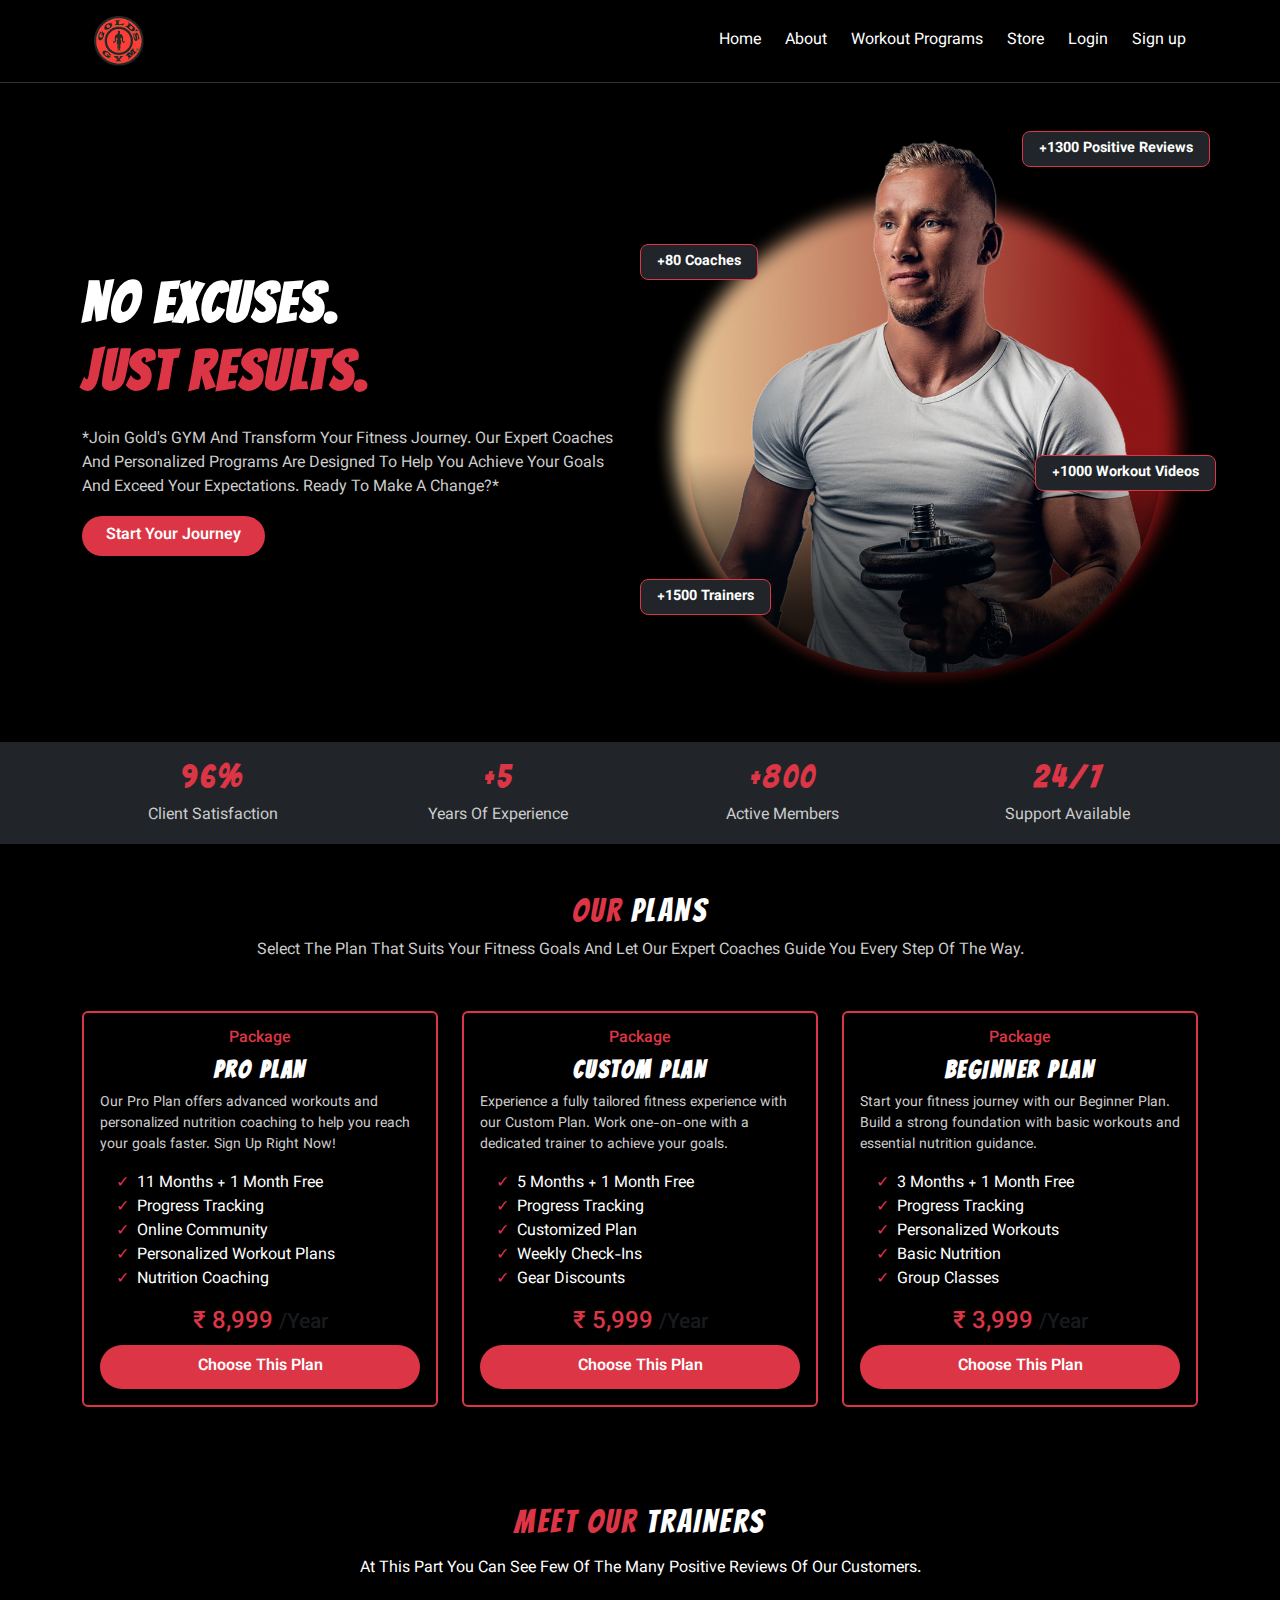
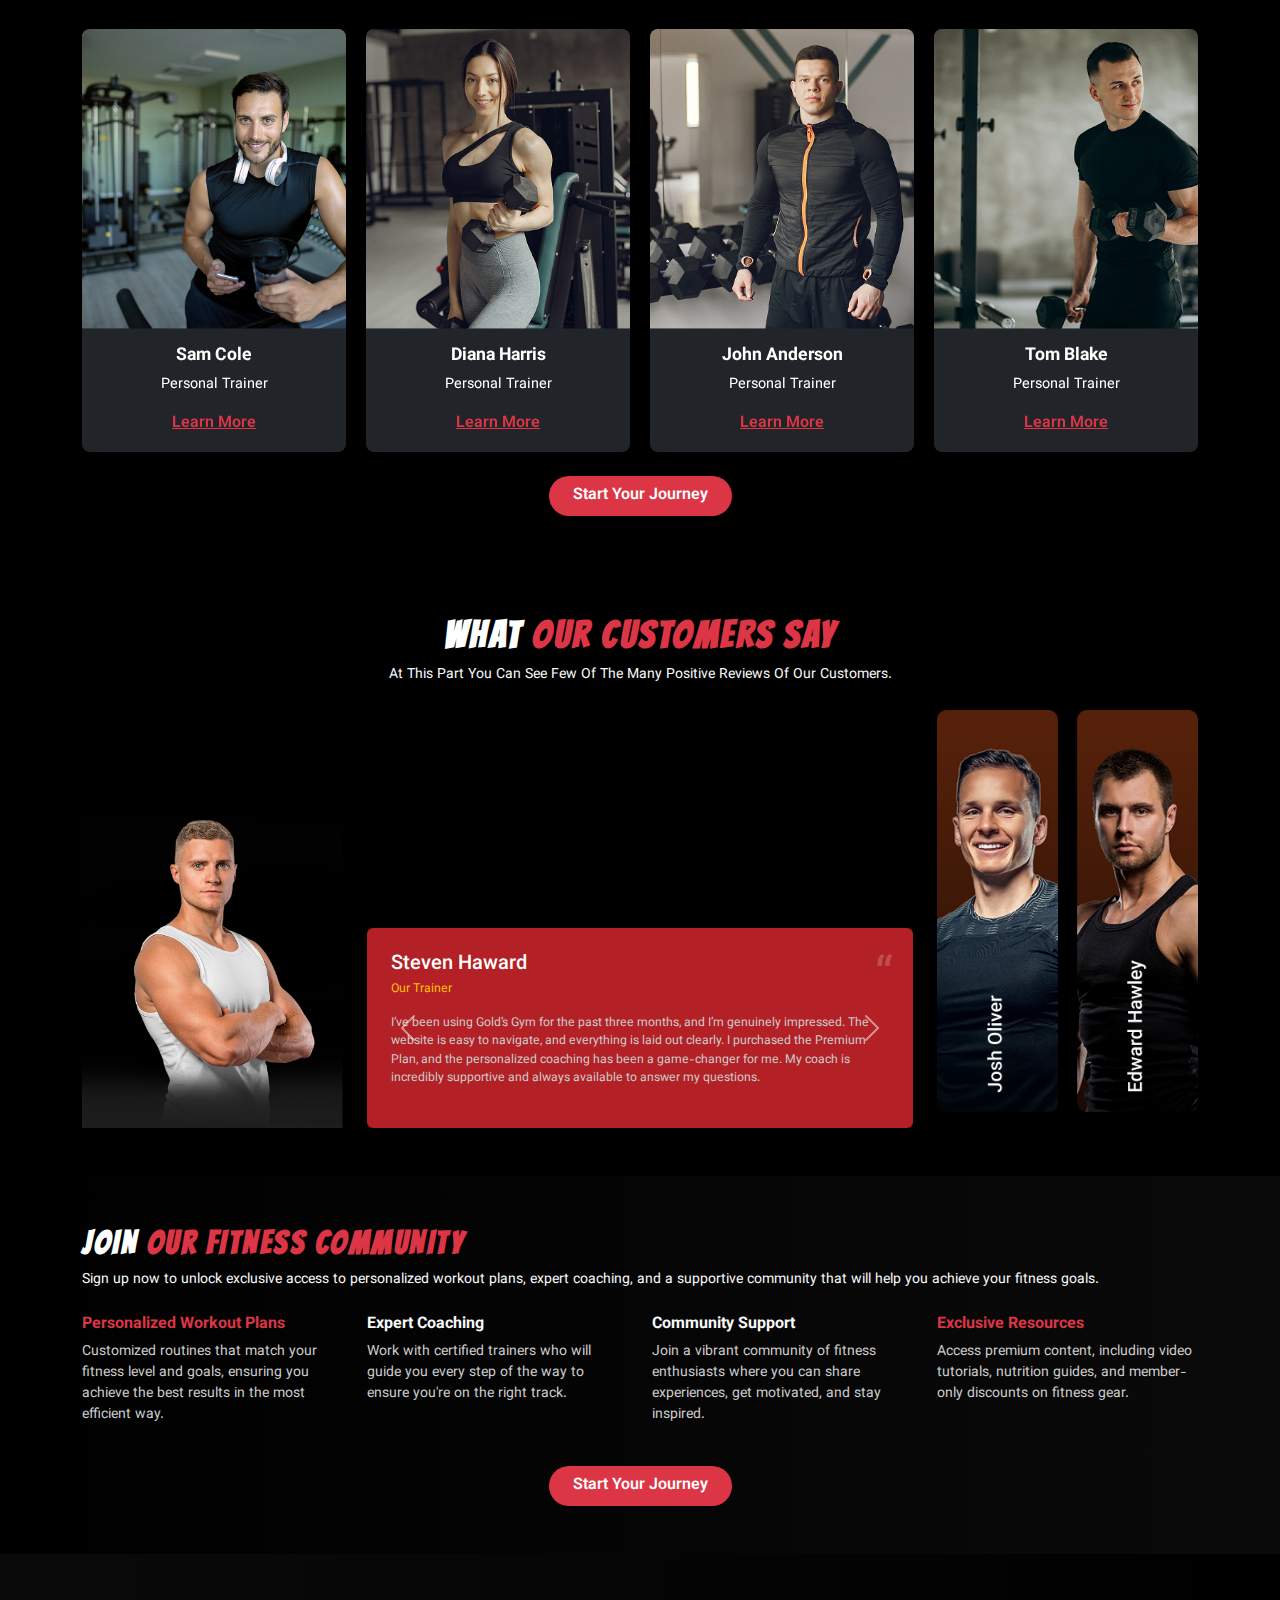
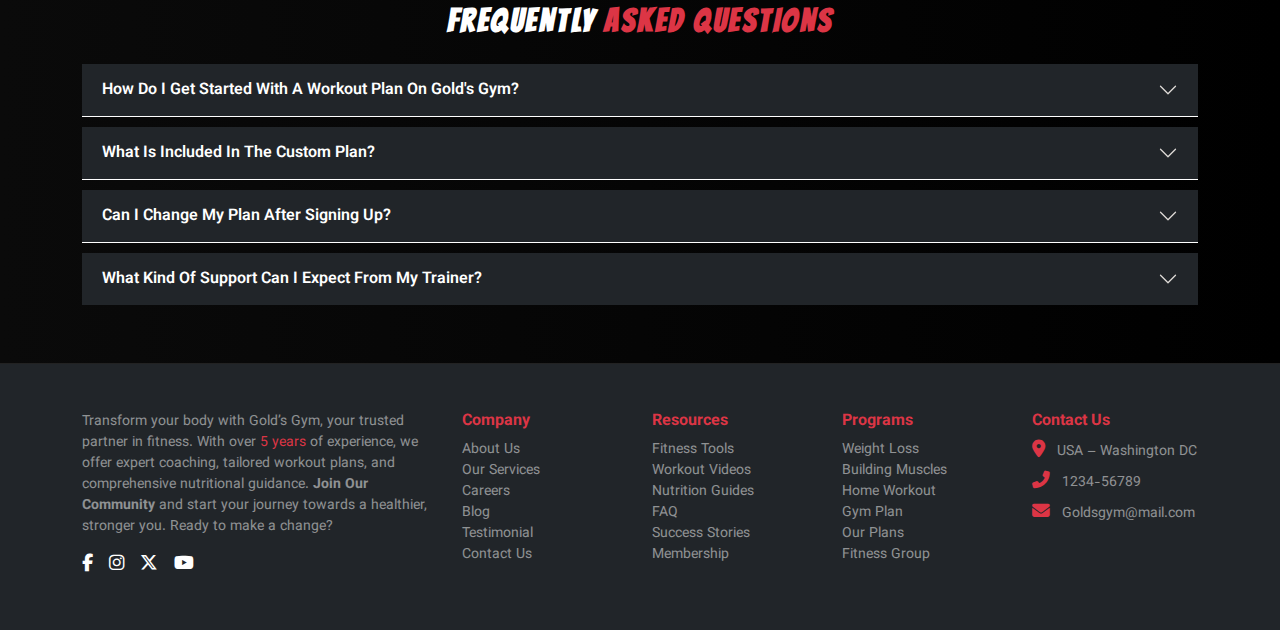
<file: index.html>
<!DOCTYPE html>
<html lang="en">

<head>
    <meta charset="UTF-8">
    <meta name="viewport" content="width=device-width, initial-scale=1.0">
    <title>Gold's Gym - Just Results</title>
    <link rel="shortcut icon" href="images/favicon.ico" type="image/x-icon">
    <link rel="preconnect" href="https://fonts.googleapis.com">
    <link rel="preconnect" href="https://fonts.gstatic.com" crossorigin>
    <link href="https://fonts.googleapis.com/css2?family=Bangers&family=Vazirmatn:wght@100..900&display=swap"
        rel="stylesheet">

    <link rel="stylesheet" href="https://cdnjs.cloudflare.com/ajax/libs/OwlCarousel2/2.3.4/assets/owl.carousel.min.css">
    <link rel="stylesheet"
        href="https://cdnjs.cloudflare.com/ajax/libs/OwlCarousel2/2.3.4/assets/owl.theme.default.min.css">
    <link href="https://cdn.jsdelivr.net/npm/bootstrap@5.3.3/dist/css/bootstrap.min.css" rel="stylesheet">

    <link rel="stylesheet" href="https://cdnjs.cloudflare.com/ajax/libs/font-awesome/6.5.0/css/all.min.css">

    <link rel="stylesheet" href="css/style.css">
    <link rel="stylesheet" href="css/media.css">

</head>

<body class="bg-black text-white ">
    <header class="main-header">
        <div class="container py-3 px-4 d-flex justify-content-between align-items-center">
            <a href="index.html">
                <img src="images/gym-logo.png" alt="Gold's Gym Logo" height="50">
            </a>

            <!-- Hamburger Icon -->
            <div class="hamburger d-lg-none" id="hamburger">
                <span></span>
                <span></span>
                <span></span>
            </div>

            <!-- Desktop Navigation -->
            <nav class="d-none d-lg-flex gap-4">
                <a href="javascript:void(0);" class="text-white text-decoration-none">Home</a>
                <a href="javascript:void(0);" class="text-white text-decoration-none">About</a>
                <a href="javascript:void(0);" class="text-white text-decoration-none">Workout Programs</a>
                <a href="javascript:void(0);" class="text-white text-decoration-none">Store</a>
                <a href="javascript:void(0);" class="text-white text-decoration-none">Login</a>
                <a href="javascript:void(0);" class="text-white text-decoration-none">Sign up</a>
            </nav>

            <!-- Mobile Fullscreen Menu -->
            <div class="mobile-menu" id="mobileMenu">
                <div class="close-btn" id="closeMenu">&times;</div>
                <div class="mobile-nav-links d-flex flex-column justify-content-center align-items-center h-100">
                    <a href="javascript:void(0);" class="nav-link">Home</a>
                    <a href="javascript:void(0);" class="nav-link">About</a>
                    <a href="javascript:void(0);" class="nav-link">Workout Programs</a>
                    <a href="javascript:void(0);" class="nav-link">Store</a>
                    <a href="javascript:void(0);" class="nav-link">Login</a>
                    <a href="javascript:void(0);" class="nav-link">Sign up</a>
                </div>
            </div>
        </div>
    </header>

    <section class="index-banner py-5">
        <div class="container">
            <div class="row align-items-center">
                <div class="col-lg-6">
                    <h1 class="display-5 fw-bold">NO EXCUSES. <br><span class="text-danger">JUST RESULTS.</span></h1>
                    <p class="mt-4">*Join Gold's GYM And Transform Your Fitness Journey. Our Expert Coaches And
                        Personalized
                        Programs Are Designed To Help You Achieve Your Goals And Exceed Your Expectations. Ready To Make
                        A
                        Change?*</p>
                    <a href="javascript:void(0);" class="btn btn-danger px-4 py-2 rounded-pill fw-semibold cta-btn">Start Your Journey</a>

                </div>
                <div class="col-lg-6 position-relative text-center">
                    <img src="images/banner-trainer.png" alt="Trainer Image" class="img-fluid rounded">
                    <div class="">
                        <div class="position-absolute badge1 badge bg-dark border border-danger text-white">+80 Coaches
                        </div>
                        <div class="position-absolute badge2 badge bg-dark border border-danger text-white">+1300
                            Positive Reviews</div>
                        <div class="position-absolute badge3 badge bg-dark border border-danger text-white">+1500
                            Trainers</div>
                        <div class="position-absolute badge4 badge bg-dark border border-danger text-white">+1000
                            Workout Videos</div>
                    </div>
                </div>
            </div>
        </div>
    </section>

    <section class="bg-dark py-3">
        <div class="container text-center">
            <div class="row g-4">
                <div class="col-md-3">
                    <h2 class="text-danger">96%</h2>
                    <p class="mb-0">Client Satisfaction</p>
                </div>
                <div class="col-md-3">
                    <h2 class="text-danger">+5</h2>
                    <p class="mb-0">Years Of Experience</p>
                </div>
                <div class="col-md-3">
                    <h2 class="text-danger">+800</h2>
                    <p class="mb-0">Active Members</p>
                </div>
                <div class="col-md-3">
                    <h2 class="text-danger">24/7</h2>
                    <p class="mb-0">Support Available</p>
                </div>
            </div>
        </div>
    </section>

    <section class="our-plans py-5">
        <div class="container">
            <div class="text-center mb-5">
                <h2><span class="text-danger">OUR</span> PLANS</h2>
                <p>Select The Plan That Suits Your Fitness Goals And Let Our Expert Coaches Guide You Every Step Of The
                    Way.
                </p>
            </div>
            <div class="row g-4">
                <div class="col-md-4">
                    <div class="card plan-card text-white border-danger h-100">
                        <div class="card-body">
                            <h6 class="text-danger text-center">Package</h6>
                            <h4 class="fw-bold text-center plan-head">PRO PLAN</h4>
                            <p class="text-sm plan-subhead">Our Pro Plan offers advanced workouts and personalized nutrition coaching to help you reach your goals faster. Sign Up Right Now!</p>
                            <ul>
                                <li>11 Months + 1 Month Free</li>
                                <li>Progress Tracking</li>
                                <li>Online Community</li>
                                <li>Personalized Workout Plans</li>
                                <li>Nutrition Coaching</li>
                            </ul>
                            <h4 class="text-danger text-center">₹ 8,999 <small class="text-muted">/Year</small></h4>
                            <button class="btn btn-danger choose-btn w-100">Choose This Plan</button>
                        </div>
                    </div>
                </div>
                <div class="col-md-4">
                    <div class="card plan-card text-white border-danger h-100">
                        <div class="card-body">
                            <h6 class="text-danger text-center">Package</h6>
                            <h4 class="fw-bold text-center plan-head">CUSTOM PLAN</h4>
                            <p class="text-sm plan-subhead">Experience a fully tailored fitness experience with our Custom Plan. Work one-on-one with a dedicated trainer to achieve your goals.</p>
                            <ul>
                                <li>5 Months + 1 Month Free</li>
                                <li>Progress Tracking</li>
                                <li>Customized Plan</li>
                                <li>Weekly Check-Ins</li>
                                <li>Gear Discounts</li>
                            </ul>
                            <h4 class="text-danger text-center">₹ 5,999 <small class="text-muted">/Year</small></h4>
                            <button class="btn btn-danger choose-btn w-100">Choose This Plan</button>
                        </div>
                    </div>
                </div>
                <div class="col-md-4">
                    <div class="card plan-card text-white border-danger h-100">
                        <div class="card-body">
                            <h6 class="text-danger text-center">Package</h6>
                            <h4 class="fw-bold text-center plan-head">BEGINNER PLAN</h4>
                            <p class="text-sm plan-subhead">Start your fitness journey with our Beginner Plan. Build a strong foundation with basic workouts and essential nutrition guidance.</p>
                            <ul>
                                <li>3 Months + 1 Month Free</li>
                                <li>Progress Tracking</li>
                                <li>Personalized Workouts</li>
                                <li>Basic Nutrition</li>
                                <li>Group Classes</li>
                            </ul>
                            <h4 class="text-danger text-center">₹ 3,999 <small class="text-muted">/Year</small></h4>
                            <button class="btn btn-danger choose-btn w-100">Choose This Plan</button>
                        </div>
                    </div>
                </div>
            </div>
        </div>

    </section>

    <section class="trainers py-5">
        <div class="container">
            <h2 class="text-center mb-3"><span class="text-danger">MEET OUR</span> TRAINERS</h2>
            <p class="text-center text-white mb-5">At This Part You Can See Few Of The Many Positive Reviews Of Our
                Customers.</p>
            <div class="owl-carousel trainers-carousel">
                <div class="card bg-dark text-white border-0 text-center">
                    <img src="images/trainer1.png" class="card-img-top" alt="Sam Cole">
                    <div class="card-body">
                        <h5>Sam Cole</h5>
                        <p class="text-white">Personal Trainer</p>
                        <a href="javascript:void(0);" class="text-danger">Learn More</a>
                    </div>
                </div>
                <div class="card bg-dark text-white border-0 text-center">
                    <img src="images/trainer2.png" class="card-img-top" alt="Diana Harris">
                    <div class="card-body">
                        <h5>Diana Harris</h5>
                        <p class="text-white">Personal Trainer</p>
                        <a href="javascript:void(0);" class="text-danger">Learn More</a>
                    </div>
                </div>
                <div class="card bg-dark text-white border-0 text-center">
                    <img src="images/trainer3.png" class="card-img-top" alt="John Anderson">
                    <div class="card-body">
                        <h5>John Anderson</h5>
                        <p class="text-white">Personal Trainer</p>
                        <a href="javascript:void(0);" class="text-danger">Learn More</a>
                    </div>
                </div>
                <div class="card bg-dark text-white border-0 text-center">
                    <img src="images/trainer4.png" class="card-img-top" alt="Tom Blake">
                    <div class="card-body">
                        <h5>Tom Blake</h5>
                        <p class="text-white">Personal Trainer</p>
                        <a href="javascript:void(0);" class="text-danger">Learn More</a>
                    </div>
                </div>
            </div>
            <div class="text-center mt-4">
                <a href="javascript:void(0);" class="btn btn-danger px-4 py-2 rounded-pill fw-semibold cta-btn">Start Your Journey</a>

            </div>
        </div>
    </section>
    <section class="testimonial-section py-5">
        <div class="container">
            <h2 class="text-center fw-bold mb-2">
                <span class="text-white">WHAT <span class="text-danger">OUR CUSTOMERS SAY</span></span>
            </h2>
            <p class="text-center text-light mb-4 small">
                At This Part You Can See Few Of The Many Positive Reviews Of Our Customers.
            </p>

            <div class="row align-items-end">
                <!-- Left Image -->
                <div class="col-md-3 text-center d-none d-md-block">
                    <img src="images/review-lft.png" alt="Steven Haward" class="img-fluid testimonial-trainer-img">
                </div>

                <!-- Testimonial Carousel -->
                <div class="col-md-6">
                    <div id="testimonialCarousel" class="carousel slide" data-bs-ride="carousel">
                        <div class="carousel-inner">

                            <!-- Item 1 -->
                            <div class="carousel-item active">
                                <div class="testimonial-box p-4 text-white rounded">
                                    <h5 class="mb-1">Steven Haward</h5>
                                    <p class="small text-warning">Our Trainer</p>
                                    <p class="testimonial-text small">
                                        I’ve been using Gold’s Gym for the past three months, and I’m genuinely
                                        impressed. The website is easy to navigate, and everything is laid out clearly.
                                        I purchased the Premium Plan, and the personalized coaching has been a
                                        game-changer for me. My coach is incredibly supportive and always available to
                                        answer my questions.
                                    </p>

                                </div>
                            </div>

                            <!-- Item 2 (duplicate example) -->
                            <div class="carousel-item">
                                <div class="testimonial-box p-4 text-white rounded">
                                    <h5 class="mb-1">Josh Oliver</h5>
                                    <p class="small text-warning">Fitness Member</p>
                                    <p class="testimonial-text small">
                                        The beginner plan really helped me build a strong foundation. The coaches are
                                        approachable and really pay attention to form and routine.
                                    </p>
                                </div>
                            </div>
                            <!-- Item 3 (duplicate example) -->
                            <div class="carousel-item">
                                <div class="testimonial-box p-4 text-white rounded">
                                    <h5 class="mb-1">Edward Halfway</h5>
                                    <p class="small text-warning">Fitness Member</p>
                                    <p class="testimonial-text small mb-0">
                                        The weekly video sessions keep me motivated, and the custom meal plans have
                                        helped me stay on track with my goals. Highly recommended for anyone serious
                                        about their fitness journey!
                                    </p>
                                </div>
                            </div>

                        </div>

                        <!-- Carousel controls -->
                        <button class="carousel-control-prev custom-carousel-btn" type="button"
                            data-bs-target="#testimonialCarousel" data-bs-slide="prev">
                            <span class="carousel-control-prev-icon" aria-hidden="true"></span>
                        </button>
                        <button class="carousel-control-next custom-carousel-btn" type="button"
                            data-bs-target="#testimonialCarousel" data-bs-slide="next">
                            <span class="carousel-control-next-icon" aria-hidden="true"></span>
                        </button>
                    </div>
                </div>

                <!-- Right Thumbnails -->
                <div class="col-md-3 d-none d-md-flex flex-column align-items-center">
                    <div class="testimonial-thumb mb-3 text-center">
                        <img src="images/review-rgt.png" class="img-fluid rounded" alt="Josh Oliver">
                        <!-- <p class="text-white small mb-0 mt-1">Josh Oliver</p> -->
                    </div>
                    <!-- <div class="testimonial-thumb text-center">
                        <img src="trainer3.png" class="img-fluid rounded" alt="Edward Halfway">
                        <p class="text-white small mb-0 mt-1">Edward Halfway</p>
                    </div> -->
                </div>
            </div>
        </div>
    </section>

    <section class="join-fitness-section py-5">
        <div class="container">
            <h2 class="text-white text-uppercase fw-bold mb-2">
                Join <span class="text-danger">Our Fitness Community</span>
            </h2>
            <p class="text-light mb-4 small">
                Sign up now to unlock exclusive access to personalized workout plans, expert coaching, and a supportive
                community that will help you achieve your fitness goals.
            </p>

            <div class="row text-light mb-4 gy-4">
                <div class="col-md-3">
                    <h6 class="text-danger fw-bold">Personalized Workout Plans</h6>
                    <p class="small">Customized routines that match your fitness level and goals, ensuring you achieve
                        the best results in the most efficient way.</p>
                </div>
                <div class="col-md-3">
                    <h6 class="text-light fw-bold">Expert Coaching</h6>
                    <p class="small">Work with certified trainers who will guide you every step of the way to ensure
                        you're on the right track.</p>
                </div>
                <div class="col-md-3">
                    <h6 class="text-light fw-bold">Community Support</h6>
                    <p class="small">Join a vibrant community of fitness enthusiasts where you can share experiences,
                        get motivated, and stay inspired.</p>
                </div>
                <div class="col-md-3">
                    <h6 class="text-danger fw-bold">Exclusive Resources</h6>
                    <p class="small">Access premium content, including video tutorials, nutrition guides, and
                        member-only discounts on fitness gear.</p>
                </div>
            </div>

            <div class="text-center">
                <a href="javascript:void(0);" class="btn btn-danger px-4 py-2 rounded-pill fw-semibold cta-btn">Start Your Journey</a>
            </div>
        </div>
    </section>

    <section class="faq-section py-5">
        <div class="container">
            <h2 class="text-white text-uppercase fw-bold text-center mb-4">
                Frequently <span class="text-danger">Asked Questions</span>
            </h2>

            <div class="accordion accordion-flush" id="faqAccordion">

                <!-- FAQ Item 1 -->
                <div class="accordion-item bg-dark text-white border-white">
                    <h2 class="accordion-header">
                        <button class="accordion-button collapsed bg-dark text-white fw-semibold" type="button"
                            data-bs-toggle="collapse" data-bs-target="#faq1">
                            How Do I Get Started With A Workout Plan On Gold's Gym?
                        </button>
                    </h2>
                    <div id="faq1" class="accordion-collapse collapse" data-bs-parent="#faqAccordion">
                        <div class="accordion-body text-secondary small">
                            Gold’s Gym is a fitness platform that offers personalized workout plans, expert coaching,
                            and comprehensive nutritional guidance. Whether you’re looking to lose weight, build muscle,
                            or simply stay fit, our tailored programs and community support will help you achieve your
                            fitness goals.
                        </div>
                    </div>
                </div>

                <!-- FAQ Item 2 -->
                <div class="accordion-item bg-dark text-white border-white">
                    <h2 class="accordion-header">
                        <button class="accordion-button collapsed bg-dark text-white fw-semibold" type="button"
                            data-bs-toggle="collapse" data-bs-target="#faq2">
                            What Is Included In The Custom Plan?
                        </button>
                    </h2>
                    <div id="faq2" class="accordion-collapse collapse" data-bs-parent="#faqAccordion">
                        <div class="accordion-body text-secondary small">
                            The custom plan includes tailored workouts, nutrition guidelines, video tutorials, and
                            direct support from certified trainers.
                        </div>
                    </div>
                </div>

                <!-- FAQ Item 3 -->
                <div class="accordion-item bg-dark text-white border-white">
                    <h2 class="accordion-header">
                        <button class="accordion-button collapsed bg-dark text-white fw-semibold" type="button"
                            data-bs-toggle="collapse" data-bs-target="#faq3">
                            Can I Change My Plan After Signing Up?
                        </button>
                    </h2>
                    <div id="faq3" class="accordion-collapse collapse" data-bs-parent="#faqAccordion">
                        <div class="accordion-body text-secondary small">
                            Yes, you can modify your plan anytime by contacting our support team or adjusting your
                            preferences in the dashboard.
                        </div>
                    </div>
                </div>

                <!-- FAQ Item 4 -->
                <div class="accordion-item bg-dark text-white border-white">
                    <h2 class="accordion-header">
                        <button class="accordion-button collapsed bg-dark text-white fw-semibold" type="button"
                            data-bs-toggle="collapse" data-bs-target="#faq4">
                            What Kind Of Support Can I Expect From My Trainer?
                        </button>
                    </h2>
                    <div id="faq4" class="accordion-collapse collapse" data-bs-parent="#faqAccordion">
                        <div class="accordion-body text-secondary small">
                            Trainers provide weekly check-ins, personalized advice, form correction, and motivational
                            support through messaging or video calls.
                        </div>
                    </div>
                </div>

            </div>
        </div>
    </section>

    <footer class="footer-section bg-dark py-5 text-white">
        <div class="container">
            <div class="row gy-4">

                <!-- Logo + Description + Social -->
                <div class="col-lg-4 col-md-12">
                    <!-- <div class="mb-3">
                        <img src="images/gym-logo.png" alt="Gold's Gym Logo" width="80">
                    </div> -->
                    <p class="small text-white-50">
                        Transform your body with Gold’s Gym, your trusted partner in fitness. With over <span
                            class="text-danger">5 years</span> of experience, we offer expert coaching, tailored workout
                        plans, and comprehensive nutritional guidance. <strong>Join Our Community</strong> and start
                        your journey towards a healthier, stronger you. Ready to make a change?
                    </p>
                    <div class="d-flex gap-3 mt-3">
                        <a href="javascript:void(0);" class="text-white"><i class="fab fa-facebook-f"></i></a>
                        <a href="javascript:void(0);" class="text-white"><i class="fab fa-instagram"></i></a>
                        <a href="javascript:void(0);" class="text-white"><i class="fab fa-x-twitter"></i></a>
                        <a href="javascript:void(0);" class="text-white"><i class="fab fa-youtube"></i></a>
                    </div>
                </div>

                <!-- Company -->
                <div class="col-lg-2 col-md-4 col-sm-6">
                    <h6 class="text-danger fw-bold">Company</h6>
                    <ul class="list-unstyled small">
                        <li><a href="javascript:void(0);" class="text-white-50 text-decoration-none">About Us</a></li>
                        <li><a href="javascript:void(0);" class="text-white-50 text-decoration-none">Our Services</a></li>
                        <li><a href="javascript:void(0);" class="text-white-50 text-decoration-none">Careers</a></li>
                        <li><a href="javascript:void(0);" class="text-white-50 text-decoration-none">Blog</a></li>
                        <li><a href="javascript:void(0);" class="text-white-50 text-decoration-none">Testimonial</a></li>
                        <li><a href="javascript:void(0);" class="text-white-50 text-decoration-none">Contact Us</a></li>
                    </ul>
                </div>

                <!-- Resources -->
                <div class="col-lg-2 col-md-4 col-sm-6">
                    <h6 class="text-danger fw-bold">Resources</h6>
                    <ul class="list-unstyled small">
                        <li><a href="javascript:void(0);" class="text-white-50 text-decoration-none">Fitness Tools</a></li>
                        <li><a href="javascript:void(0);" class="text-white-50 text-decoration-none">Workout Videos</a></li>
                        <li><a href="javascript:void(0);" class="text-white-50 text-decoration-none">Nutrition Guides</a></li>
                        <li><a href="javascript:void(0);" class="text-white-50 text-decoration-none">FAQ</a></li>
                        <li><a href="javascript:void(0);" class="text-white-50 text-decoration-none">Success Stories</a></li>
                        <li><a href="javascript:void(0);" class="text-white-50 text-decoration-none">Membership</a></li>
                    </ul>
                </div>

                <!-- Programs -->
                <div class="col-lg-2 col-md-4 col-sm-6">
                    <h6 class="text-danger fw-bold">Programs</h6>
                    <ul class="list-unstyled small">
                        <li><a href="javascript:void(0);" class="text-white-50 text-decoration-none">Weight Loss</a></li>
                        <li><a href="javascript:void(0);" class="text-white-50 text-decoration-none">Building Muscles</a></li>
                        <li><a href="javascript:void(0);" class="text-white-50 text-decoration-none">Home Workout</a></li>
                        <li><a href="javascript:void(0);" class="text-white-50 text-decoration-none">Gym Plan</a></li>
                        <li><a href="javascript:void(0);" class="text-white-50 text-decoration-none">Our Plans</a></li>
                        <li><a href="javascript:void(0);" class="text-white-50 text-decoration-none">Fitness Group</a></li>
                    </ul>
                </div>

                <!-- Contact -->
                <div class="col-lg-2 col-md-12">
                    <h6 class="text-danger fw-bold">Contact Us</h6>
                    <ul class="list-unstyled small text-white-50">
                        <li class="mb-2"><i class="fas fa-map-marker-alt me-2 text-danger"></i> USA – Washington DC</li>
                        <li class="mb-2"><i class="fas fa-phone-alt me-2 text-danger"></i> 1234-56789</li>
                        <li><i class="fas fa-envelope me-2 text-danger"></i> Goldsgym@mail.com</li>
                    </ul>
                </div>

            </div>
        </div>
    </footer>




    <script src="https://code.jquery.com/jquery-3.7.1.min.js"></script>

    <script src="https://cdn.jsdelivr.net/npm/bootstrap@5.3.3/dist/js/bootstrap.bundle.min.js"></script>
    <script src="https://cdnjs.cloudflare.com/ajax/libs/OwlCarousel2/2.3.4/owl.carousel.min.js"></script>
    <script>
        $(document).ready(function () {
            // Scroll to the .our-plans section
            $('.cta-btn').on('click', function (e) {
                e.preventDefault();                
                $('html, body').animate({
                    scrollTop: $('.our-plans').offset().top
                }, 800); // 800ms is scroll duration
            });

            $('#hamburger').click(function () {
                $('#mobileMenu').fadeIn(300);
            });

            $('#closeMenu').click(function () {
                $('#mobileMenu').fadeOut(300);
            });

            $('.choose-btn').on('click', function () {
                alert('Plan Selected!');
            });

            $('.trainers-carousel').owlCarousel({
                loop: true,
                margin: 20,
                nav: true,
                dots: true,
                responsive: {
                    0: { items: 1 },
                    600: { items: 2 },
                    1000: { items: 4 }
                }
            });
        });
    </script>

    <script>
        document.querySelectorAll('.choose-btn').forEach(button => {
            button.addEventListener('click', function () {
                const card = this.closest('.card');
                const planName = card.querySelector('h5').innerText;
                const priceText = card.querySelector('h4').innerText;
                const price = parseInt(priceText.replace(/[^\d]/g, ''));

                localStorage.setItem('selectedPlan', JSON.stringify({
                    name: planName,
                    price: price
                }));

                window.location.href = 'checkout.html';
            });
        });
    </script>

</body>

</html>
</file>
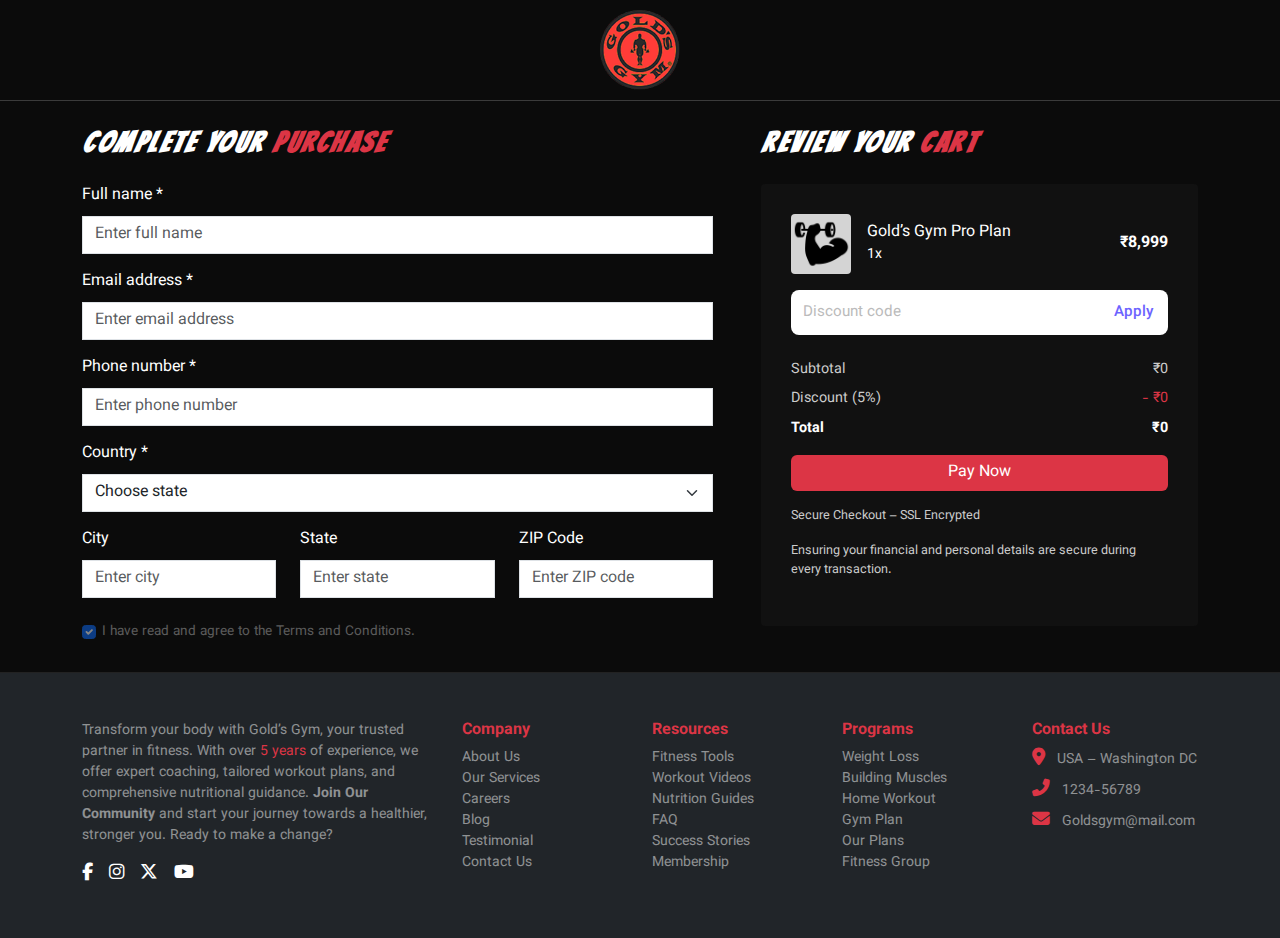
<file: checkout.html>
<!DOCTYPE html>
<html lang="en">

<head>
    <meta charset="UTF-8">
    <meta name="viewport" content="width=device-width, initial-scale=1">
    <title>Gold’s Gym – Checkout</title>
    <link rel="shortcut icon" href="images/favicon.ico" type="image/x-icon">
    <link rel="preconnect" href="https://fonts.googleapis.com">
    <link rel="preconnect" href="https://fonts.gstatic.com" crossorigin>
    <link href="https://fonts.googleapis.com/css2?family=Bangers&family=Vazirmatn:wght@100..900&display=swap"
        rel="stylesheet">

    <link href="https://cdn.jsdelivr.net/npm/bootstrap@5.3.3/dist/css/bootstrap.min.css" rel="stylesheet">
    <link href="https://cdnjs.cloudflare.com/ajax/libs/font-awesome/6.5.0/css/all.min.css" rel="stylesheet">
    <link rel="stylesheet" href="css/style.css">
    <link rel="stylesheet" href="css/checkout.css">
    <link rel="stylesheet" href="css/media.css">

</head>

<body>
    <!-- Logo -->
    <div class="checkout-header">
        <div class="container">
            <a href="index.html">
                <img src="images/gym-logo.png" alt="Gold's Gym Logo" width="80">
            </a>
        </div>
    </div>

    <section class="checkout-form">
        <div class="container py-4">

            <div class="row g-5">
                <!-- Form Section -->
                <div class="col-md-7">
                    <h3 class="checkout-title">COMPLETE YOUR <span class="highlight">PURCHASE</span></h3>
                    <form id="checkout-form" class="mt-4">
                        <div class="mb-3">
                            <label class="form-label">Full name *</label>
                            <input type="text" class="form-control" id="name" placeholder="Enter full name" required>
                        </div>

                        <div class="mb-3">
                            <label class="form-label">Email address *</label>
                            <input type="email" class="form-control" id="email" placeholder="Enter email address"
                                required>
                        </div>

                        <div class="mb-3">
                            <label class="form-label">Phone number *</label>
                            <input type="tel" class="form-control" id="phone" placeholder="Enter phone number" required>
                        </div>

                        <div class="mb-3">
                            <label class="form-label">Country *</label>
                            <select class="form-select">
                                <option selected disabled>Choose state</option>
                                <option>USA</option>
                                <option>India</option>
                                <option>UK</option>
                            </select>
                        </div>

                        <div class="row">
                            <div class="col-md-4 mb-3">
                                <label class="form-label">City</label>
                                <input type="text" class="form-control" placeholder="Enter city">
                            </div>
                            <div class="col-md-4 mb-3">
                                <label class="form-label">State</label>
                                <input type="text" class="form-control" placeholder="Enter state">
                            </div>
                            <div class="col-md-4 mb-3">
                                <label class="form-label">ZIP Code</label>
                                <input type="text" class="form-control" placeholder="Enter ZIP code">
                            </div>
                        </div>

                        <div class="form-check mt-2">
                            <input class="form-check-input" type="checkbox" checked disabled>
                            <label class="form-check-label">
                                I have read and agree to the Terms and Conditions.
                            </label>
                        </div>
                    </form>
                </div>

                <!-- Order Summary -->
                <div class="col-md-5">
                    <h3 class="checkout-title">REVIEW YOUR <span class="highlight">CART</span></h3>
                    <div class="order-summary mt-4">
                        <div class="d-flex align-items-center mb-3">
                            <img src="images/gym.png" class="product-thumb me-3" alt="">
                            <div>
                                <div id="plan-name">Gold’s Gym Pro Plan</div>
                                <div class="small">1x</div>
                            </div>
                            <div class="ms-auto fw-bold">₹<span id="plan-price">8,999</span></div>
                        </div>

                        <div class="discount-wrapper mb-4">
                            <div class="discount-input">
                                <input type="text" class="form-control" placeholder="Discount code">
                                <button type="button" class="apply-btn">Apply</button>
                            </div>
                        </div>

                        <div class="summary-details mt-4">
                            <div class="d-flex justify-content-between mb-2">
                                <span>Subtotal</span>
                                <span>₹<span id="subtotal">0</span></span>
                            </div>
                            <div class="d-flex justify-content-between mb-2">
                                <span>Discount (5%)</span>
                                <span class="text-danger">- ₹<span id="discount">0</span></span>
                            </div>
                            <div class="d-flex justify-content-between total mb-3">
                                <span>Total</span>
                                <span>₹<span id="total">0</span></span>
                            </div>
                            <button class="btn btn-danger pay-btn" id="pay-btn">Pay Now</button>
                            <p class="mt-3 small">Secure Checkout – SSL Encrypted</p>
                            <p class="small">Ensuring your financial and personal details are secure during every
                                transaction.</p>
                        </div>
                    </div>
                </div>
            </div>
        </div>
    </section>


    <footer class="footer-section bg-dark py-5 text-white">
        <div class="container">
            <div class="row gy-4">

                <!-- Logo + Description + Social -->
                <div class="col-lg-4 col-md-12">
                    <!-- <div class="mb-3">
                        <img src="images/gym-logo.png" alt="Gold's Gym Logo" width="80">
                    </div> -->
                    <p class="small text-white-50">
                        Transform your body with Gold’s Gym, your trusted partner in fitness. With over <span
                            class="text-danger">5 years</span> of experience, we offer expert coaching, tailored workout
                        plans, and comprehensive nutritional guidance. <strong>Join Our Community</strong> and start
                        your journey towards a healthier, stronger you. Ready to make a change?
                    </p>
                    <div class="d-flex gap-3 mt-3">
                        <a href="javascript:void(0);" class="text-white"><i class="fab fa-facebook-f"></i></a>
                        <a href="javascript:void(0);" class="text-white"><i class="fab fa-instagram"></i></a>
                        <a href="javascript:void(0);" class="text-white"><i class="fab fa-x-twitter"></i></a>
                        <a href="javascript:void(0);" class="text-white"><i class="fab fa-youtube"></i></a>
                    </div>
                </div>

                <!-- Company -->
                <div class="col-lg-2 col-md-4 col-sm-6">
                    <h6 class="text-danger fw-bold">Company</h6>
                    <ul class="list-unstyled small">
                        <li><a href="javascript:void(0);" class="text-white-50 text-decoration-none">About Us</a></li>
                        <li><a href="javascript:void(0);" class="text-white-50 text-decoration-none">Our Services</a></li>
                        <li><a href="javascript:void(0);" class="text-white-50 text-decoration-none">Careers</a></li>
                        <li><a href="javascript:void(0);" class="text-white-50 text-decoration-none">Blog</a></li>
                        <li><a href="javascript:void(0);" class="text-white-50 text-decoration-none">Testimonial</a></li>
                        <li><a href="javascript:void(0);" class="text-white-50 text-decoration-none">Contact Us</a></li>
                    </ul>
                </div>

                <!-- Resources -->
                <div class="col-lg-2 col-md-4 col-sm-6">
                    <h6 class="text-danger fw-bold">Resources</h6>
                    <ul class="list-unstyled small">
                        <li><a href="javascript:void(0);" class="text-white-50 text-decoration-none">Fitness Tools</a></li>
                        <li><a href="javascript:void(0);" class="text-white-50 text-decoration-none">Workout Videos</a></li>
                        <li><a href="javascript:void(0);" class="text-white-50 text-decoration-none">Nutrition Guides</a></li>
                        <li><a href="javascript:void(0);" class="text-white-50 text-decoration-none">FAQ</a></li>
                        <li><a href="javascript:void(0);" class="text-white-50 text-decoration-none">Success Stories</a></li>
                        <li><a href="javascript:void(0);" class="text-white-50 text-decoration-none">Membership</a></li>
                    </ul>
                </div>

                <!-- Programs -->
                <div class="col-lg-2 col-md-4 col-sm-6">
                    <h6 class="text-danger fw-bold">Programs</h6>
                    <ul class="list-unstyled small">
                        <li><a href="javascript:void(0);" class="text-white-50 text-decoration-none">Weight Loss</a></li>
                        <li><a href="javascript:void(0);" class="text-white-50 text-decoration-none">Building Muscles</a></li>
                        <li><a href="javascript:void(0);" class="text-white-50 text-decoration-none">Home Workout</a></li>
                        <li><a href="javascript:void(0);" class="text-white-50 text-decoration-none">Gym Plan</a></li>
                        <li><a href="javascript:void(0);" class="text-white-50 text-decoration-none">Our Plans</a></li>
                        <li><a href="javascript:void(0);" class="text-white-50 text-decoration-none">Fitness Group</a></li>
                    </ul>
                </div>

                <!-- Contact -->
                <div class="col-lg-2 col-md-12">
                    <h6 class="text-danger fw-bold">Contact Us</h6>
                    <ul class="list-unstyled small text-white-50">
                        <li class="mb-2"><i class="fas fa-map-marker-alt me-2 text-danger"></i> USA – Washington DC</li>
                        <li class="mb-2"><i class="fas fa-phone-alt me-2 text-danger"></i> 1234-56789</li>
                        <li><i class="fas fa-envelope me-2 text-danger"></i> Goldsgym@mail.com</li>
                    </ul>
                </div>

            </div>
        </div>
    </footer>


    <script>
        const selectedPlan = JSON.parse(localStorage.getItem("selectedPlan"));
        if (selectedPlan) {
            document.getElementById("plan-name").textContent = selectedPlan.name;
            document.getElementById("plan-price").textContent = selectedPlan.price;

            const discount = Math.round(selectedPlan.price * 0.05);
            const total = selectedPlan.price - discount;

            document.getElementById("subtotal").textContent = selectedPlan.price;
            document.getElementById("discount").textContent = discount;
            document.getElementById("total").textContent = total;
        }

        document.getElementById("pay-btn").addEventListener("click", function (e) {
            e.preventDefault();

            const name = document.getElementById("name").value.trim();
            const email = document.getElementById("email").value.trim();
            const phone = document.getElementById("phone").value.trim();

            if (!name || !email || !phone) {
                alert("Please fill in all required fields.");
                return;
            }

            localStorage.setItem("customerInfo", JSON.stringify({ name, email, phone }));
            window.location.href = "thank-you.html";
        });
    </script>


</body>

</html>
</file>
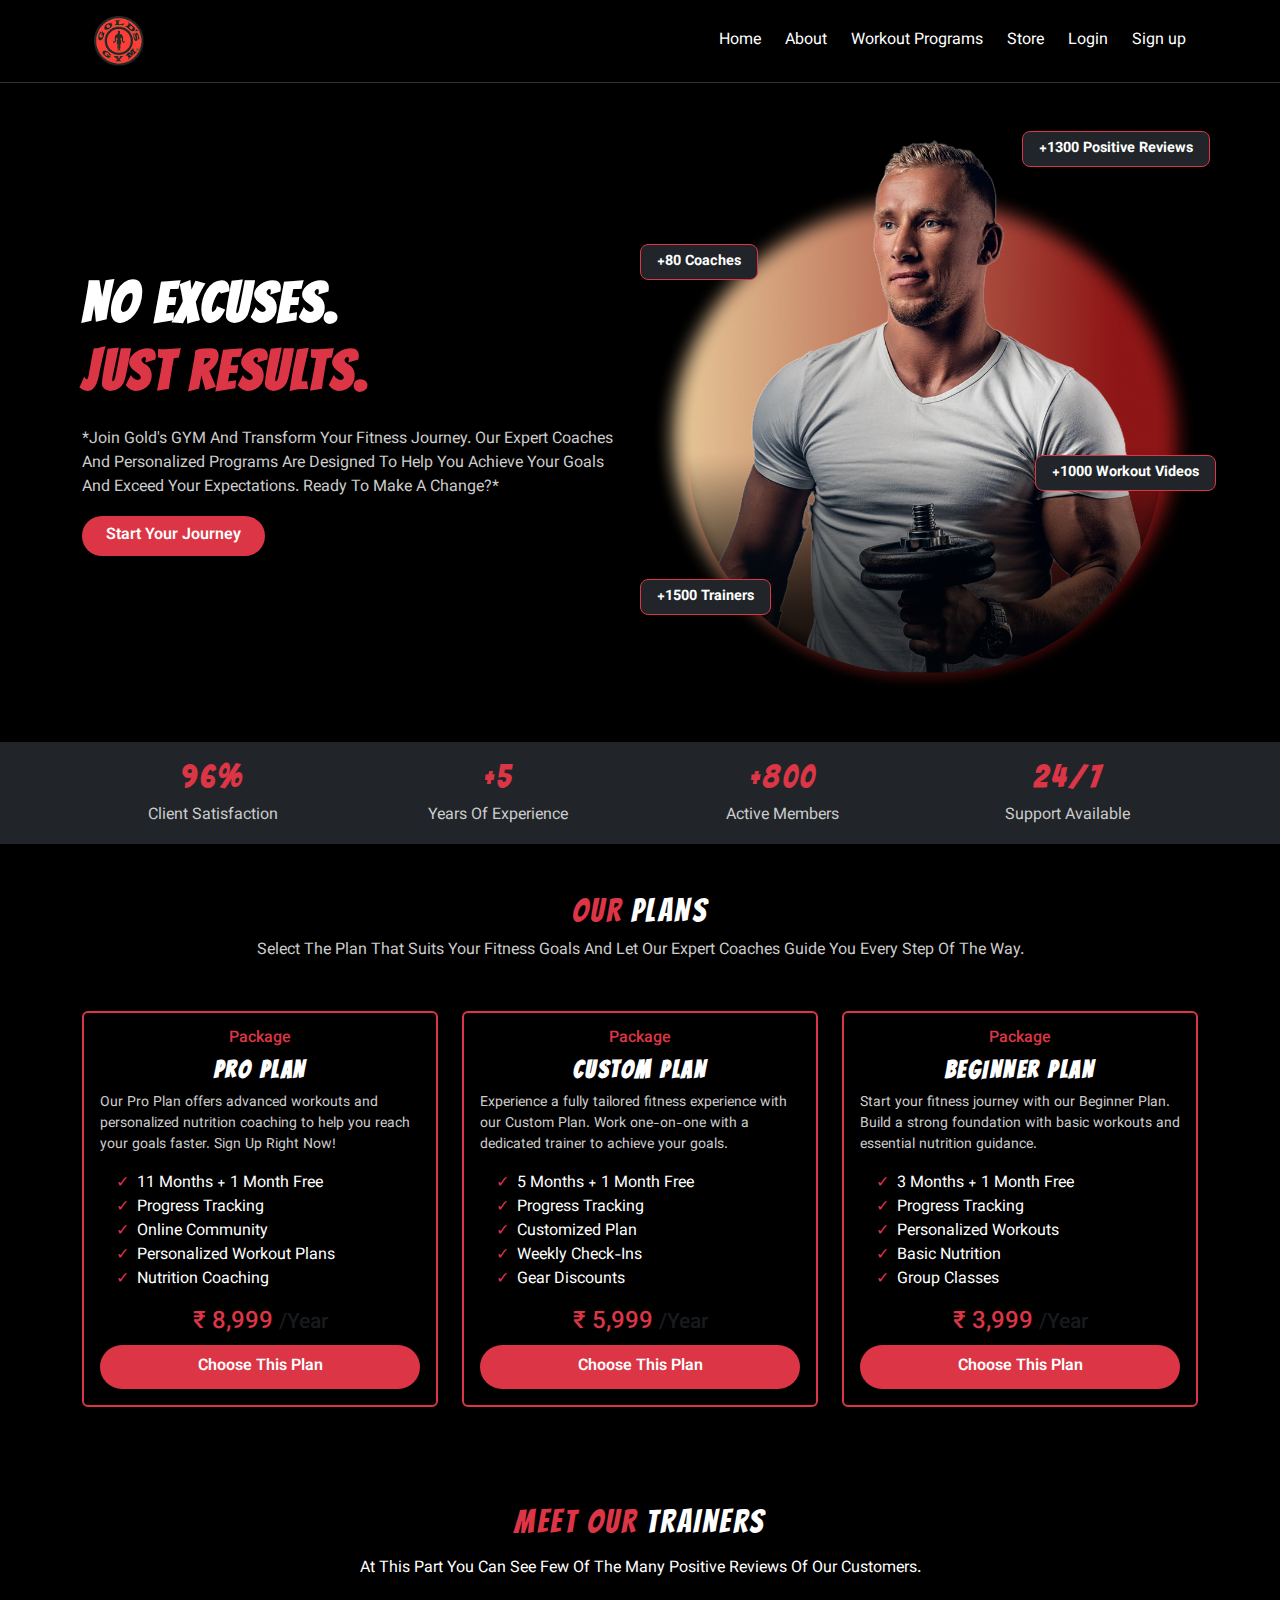
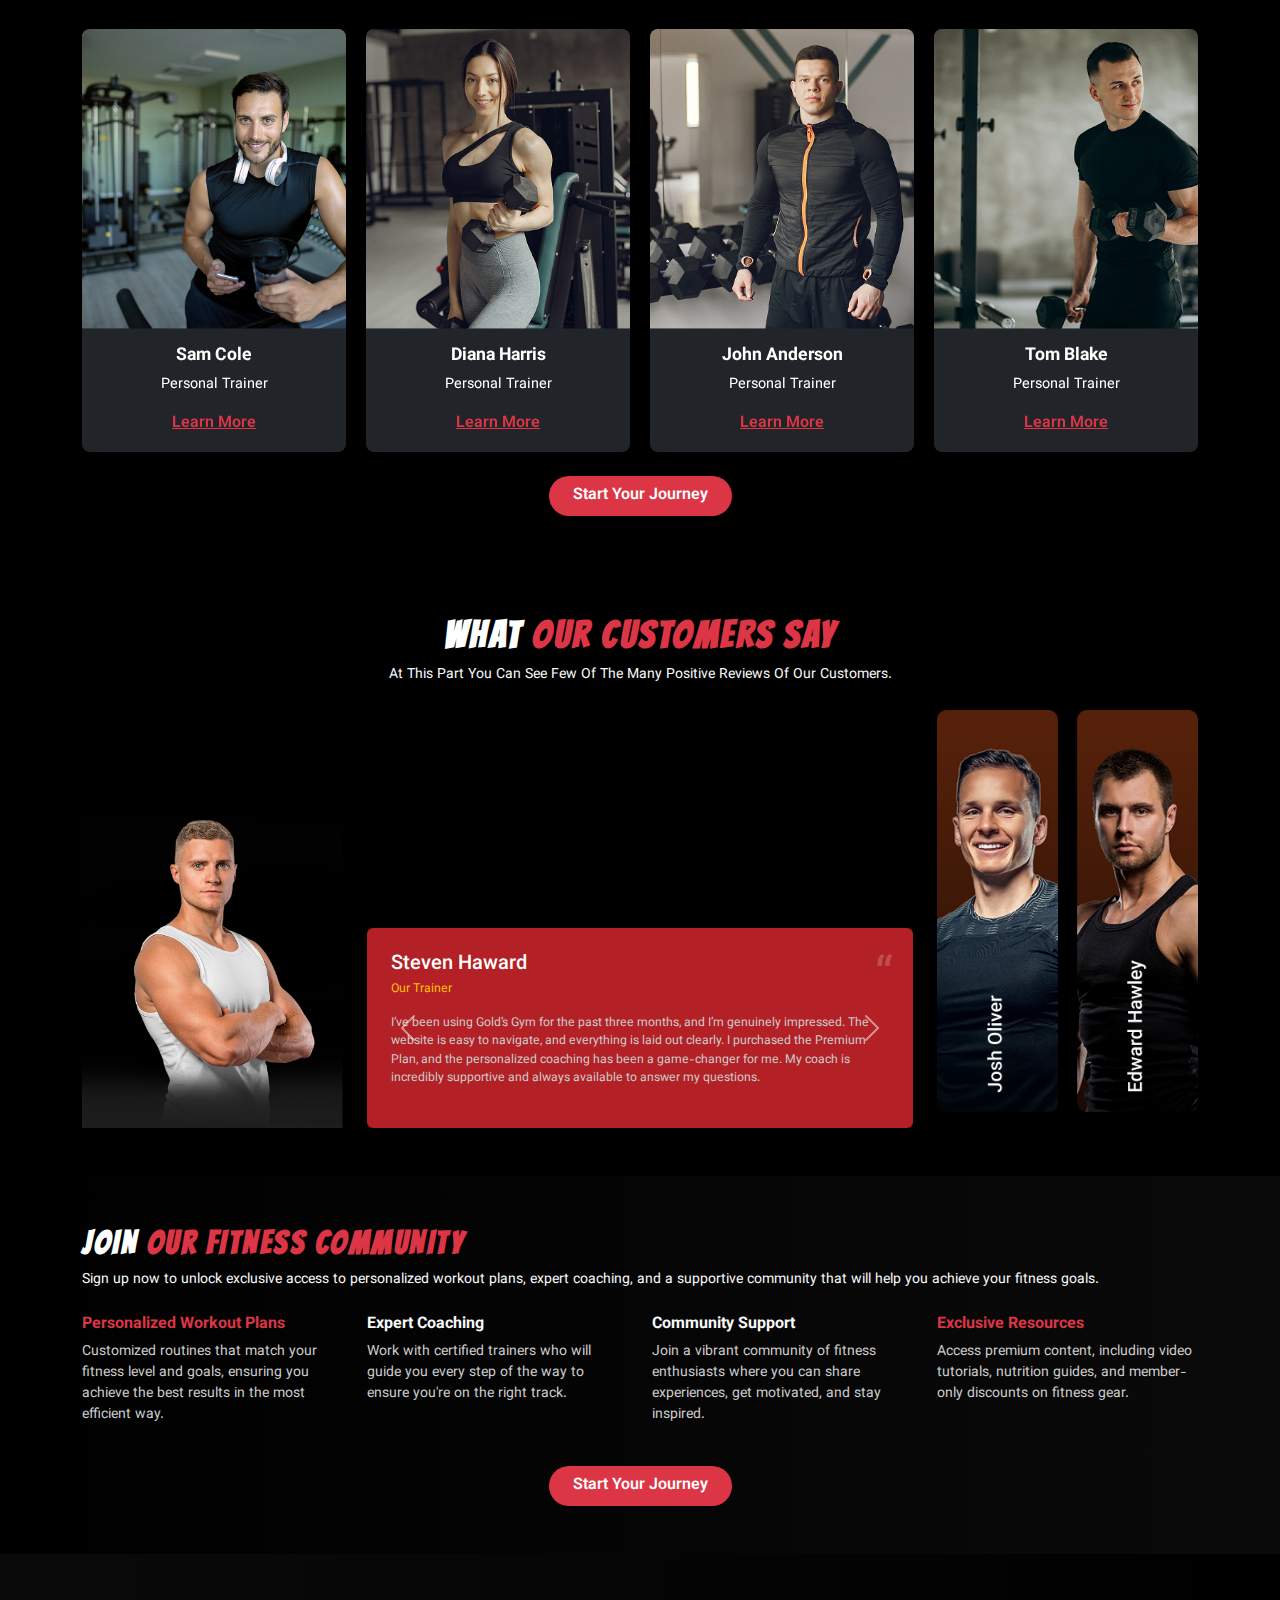
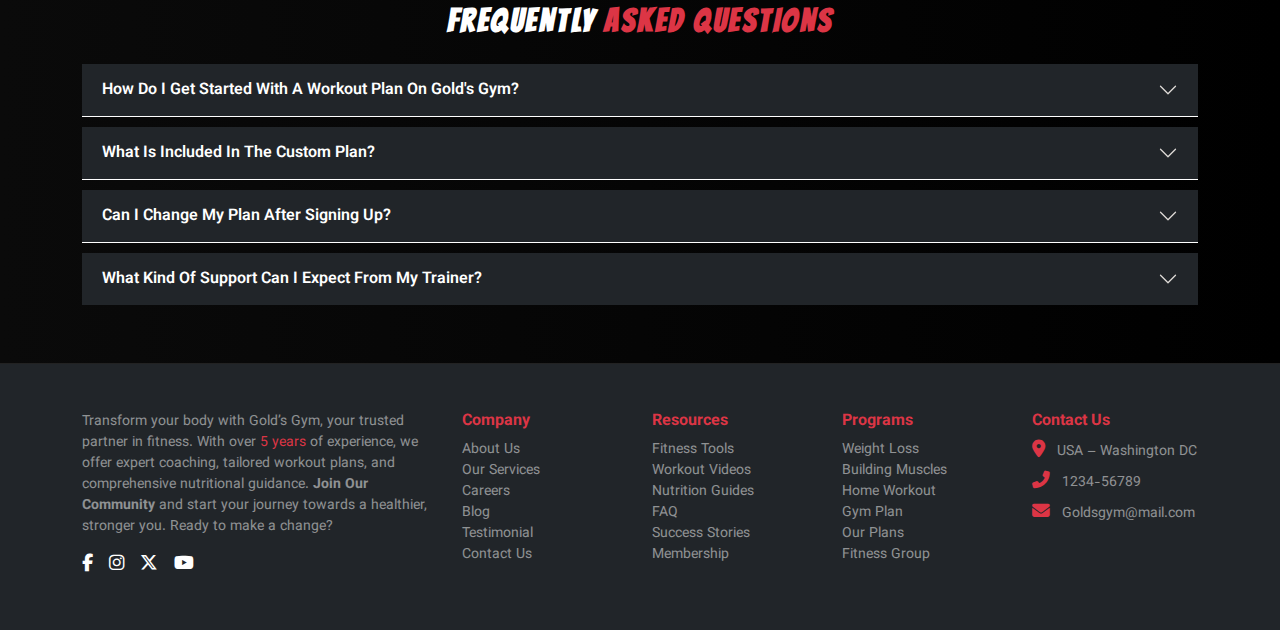
<file: thank-you.html>
<!DOCTYPE html>
<html lang="en">

<head>
    <meta charset="UTF-8">
    <meta name="viewport" content="width=device-width, initial-scale=1">
    <title>Gold’s Gym – Thanks!</title>
    <link rel="shortcut icon" href="images/favicon.ico" type="image/x-icon">
    <link rel="preconnect" href="https://fonts.googleapis.com">
    <link rel="preconnect" href="https://fonts.gstatic.com" crossorigin>
    <link href="https://fonts.googleapis.com/css2?family=Bangers&family=Vazirmatn:wght@100..900&display=swap"
        rel="stylesheet">

    <link href="https://cdn.jsdelivr.net/npm/bootstrap@5.3.3/dist/css/bootstrap.min.css" rel="stylesheet">
    <link href="https://cdnjs.cloudflare.com/ajax/libs/font-awesome/6.5.0/css/all.min.css" rel="stylesheet">
    <link rel="stylesheet" href="css/style.css">
    <link rel="stylesheet" href="css/thank-you.css">

    <link rel="stylesheet" href="css/media.css">

</head>

<body class="">
    <header class="main-header ">
        <div class="container py-3 px-4 d-flex justify-content-between align-items-center">
            <a href="index.html">
                <img src="images/gym-logo.png" alt="Gold's Gym Logo" height="50">
            </a>

            <!-- Hamburger button -->
            <button class="navbar-toggler d-lg-none" type="button" data-bs-toggle="collapse" data-bs-target="#mobileNav"
                aria-controls="mobileNav" aria-expanded="false" aria-label="Toggle navigation">
                <span class="hamburger-line"></span>
                <span class="hamburger-line"></span>
                <span class="hamburger-line"></span>
            </button>

            <!-- Desktop Nav -->
            <nav class="d-none d-lg-flex gap-4">
                <a href="javascript:void(0);" class="text-white text-decoration-none">Home</a>
                <a href="javascript:void(0);" class="text-white text-decoration-none">About</a>
                <a href="javascript:void(0);" class="text-white text-decoration-none">Workout Programs</a>
                <a href="javascript:void(0);" class="text-white text-decoration-none">Store</a>
                <a href="javascript:void(0);" class="text-white text-decoration-none">Login</a>
                <a href="javascript:void(0);" class="text-white text-decoration-none">Sign up</a>
            </nav>

            <!-- Fullscreen Mobile Nav -->
            <div class="collapse fullscreen-nav d-lg-none" id="mobileNav">
                <div class="mobile-nav-wrapper d-flex flex-column justify-content-center align-items-center h-100">
                    <a href="javascript:void(0);" class="nav-link">Home</a>
                    <a href="javascript:void(0);" class="nav-link">About</a>
                    <a href="javascript:void(0);" class="nav-link">Workout Programs</a>
                    <a href="javascript:void(0);" class="nav-link">Store</a>
                    <a href="javascript:void(0);" class="nav-link">Login</a>
                    <a href="javascript:void(0);" class="nav-link">Sign up</a>
                </div>
            </div>
        </div>
    </header>

    <section class="thank-you-hero">
        <div class="overlay">
            <div class="thank-you-content text-center">
                <h2><span id="thankYouText">User Name</span></h2>
                <h1>THANK YOU FOR JOINING GOLD’S GYM!</h1>

                <h3>You have successfully purchased Gols Gym's <span id="planName"></span>.</h3>

                <p>Your Fitness Journey Starts Now — And We’re With You Every Step Of The Way.</p>
            </div>
        </div>
    </section>

    <footer class="footer-section bg-dark py-5 text-white">
        <div class="container">
            <div class="row gy-4">

                <!-- Logo + Description + Social -->
                <div class="col-lg-4 col-md-12">
                    <!-- <div class="mb-3">
                        <img src="images/gym-logo.png" alt="Gold's Gym Logo" width="80">
                    </div> -->
                    <p class="small text-white-50">
                        Transform your body with Gold’s Gym, your trusted partner in fitness. With over <span
                            class="text-danger">5 years</span> of experience, we offer expert coaching, tailored workout
                        plans, and comprehensive nutritional guidance. <strong>Join Our Community</strong> and start
                        your journey towards a healthier, stronger you. Ready to make a change?
                    </p>
                    <div class="d-flex gap-3 mt-3">
                        <a href="javascript:void(0);" class="text-white"><i class="fab fa-facebook-f"></i></a>
                        <a href="javascript:void(0);" class="text-white"><i class="fab fa-instagram"></i></a>
                        <a href="javascript:void(0);" class="text-white"><i class="fab fa-x-twitter"></i></a>
                        <a href="javascript:void(0);" class="text-white"><i class="fab fa-youtube"></i></a>
                    </div>
                </div>

                <!-- Company -->
                <div class="col-lg-2 col-md-4 col-sm-6">
                    <h6 class="text-danger fw-bold">Company</h6>
                    <ul class="list-unstyled small">
                        <li><a href="javascript:void(0);" class="text-white-50 text-decoration-none">About Us</a></li>
                        <li><a href="javascript:void(0);" class="text-white-50 text-decoration-none">Our Services</a></li>
                        <li><a href="javascript:void(0);" class="text-white-50 text-decoration-none">Careers</a></li>
                        <li><a href="javascript:void(0);" class="text-white-50 text-decoration-none">Blog</a></li>
                        <li><a href="javascript:void(0);" class="text-white-50 text-decoration-none">Testimonial</a></li>
                        <li><a href="javascript:void(0);" class="text-white-50 text-decoration-none">Contact Us</a></li>
                    </ul>
                </div>

                <!-- Resources -->
                <div class="col-lg-2 col-md-4 col-sm-6">
                    <h6 class="text-danger fw-bold">Resources</h6>
                    <ul class="list-unstyled small">
                        <li><a href="javascript:void(0);" class="text-white-50 text-decoration-none">Fitness Tools</a></li>
                        <li><a href="javascript:void(0);" class="text-white-50 text-decoration-none">Workout Videos</a></li>
                        <li><a href="javascript:void(0);" class="text-white-50 text-decoration-none">Nutrition Guides</a></li>
                        <li><a href="javascript:void(0);" class="text-white-50 text-decoration-none">FAQ</a></li>
                        <li><a href="javascript:void(0);" class="text-white-50 text-decoration-none">Success Stories</a></li>
                        <li><a href="javascript:void(0);" class="text-white-50 text-decoration-none">Membership</a></li>
                    </ul>
                </div>

                <!-- Programs -->
                <div class="col-lg-2 col-md-4 col-sm-6">
                    <h6 class="text-danger fw-bold">Programs</h6>
                    <ul class="list-unstyled small">
                        <li><a href="javascript:void(0);" class="text-white-50 text-decoration-none">Weight Loss</a></li>
                        <li><a href="javascript:void(0);" class="text-white-50 text-decoration-none">Building Muscles</a></li>
                        <li><a href="javascript:void(0);" class="text-white-50 text-decoration-none">Home Workout</a></li>
                        <li><a href="javascript:void(0);" class="text-white-50 text-decoration-none">Gym Plan</a></li>
                        <li><a href="javascript:void(0);" class="text-white-50 text-decoration-none">Our Plans</a></li>
                        <li><a href="javascript:void(0);" class="text-white-50 text-decoration-none">Fitness Group</a></li>
                    </ul>
                </div>

                <!-- Contact -->
                <div class="col-lg-2 col-md-12">
                    <h6 class="text-danger fw-bold">Contact Us</h6>
                    <ul class="list-unstyled small text-white-50">
                        <li class="mb-2"><i class="fas fa-map-marker-alt me-2 text-danger"></i> USA – Washington DC</li>
                        <li class="mb-2"><i class="fas fa-phone-alt me-2 text-danger"></i> 1234-56789</li>
                        <li><i class="fas fa-envelope me-2 text-danger"></i> Goldsgym@mail.com</li>
                    </ul>
                </div>

            </div>
        </div>
    </footer>

    <script>
        // Get customer info and selected plan from localStorage
        const customerInfo = JSON.parse(localStorage.getItem("customerInfo"));
        const selectedPlan = JSON.parse(localStorage.getItem("selectedPlan"));

        if (customerInfo && selectedPlan) {
            // Insert user's name into the greeting
            document.getElementById("thankYouText").textContent = customerInfo.name;

            // Insert selected plan name
            document.getElementById("planName").textContent = selectedPlan.name;
        } else {
            // Fallback: redirect to homepage if no data found
            window.location.href = "index.html";
        }
    </script>

</body>

</html>
</file>
<file: css/style.css>
/* style.css - Gold's Gym Landing Page Custom Styles */

body {
    font-family: 'Vazirmatn', sans-serif;
    background-color: #000;
    color: #fff;
}

a {
    color: #fff;
    text-decoration: none;
}

a:hover {
    color: #dc3545;
}

h1,
h2 {
    font-family: "Bangers", sans-serif;
    letter-spacing: 2.5px;
    font-weight: 400;
}

h2.accordion-header {
    font-family: 'Vazirmatn', sans-serif;
}

.btn-danger {
    background-color: #dc3545;
    border: none;
    transition: all 0.3s ease-in-out;
}

.btn-danger:hover {
    background-color: #b02a37;
}

.badge {
    padding: 10px 16px;
    font-size: 0.9rem;
    border-radius: 0.5rem;
    white-space: nowrap;
}

.badge1{
    top: 20%;
    left: 0;
}

.badge2{
    top: 0;
    right: 0;
}

.badge3{
    bottom: 14%;
    left: 0;
}

.badge4{
       bottom: 36%;
    right: -1%;
}

/* Header */
.main-header {
    /* position: absolute; */
    top: 0;
    left: 0;
    right: 0;
    z-index: 999;
    background: black;
    border-bottom: 1px solid rgba(255, 255, 255, 0.2);
}

/* Hamburger Icon */
.hamburger {
    display: flex;
    flex-direction: column;
    gap: 5px;
    cursor: pointer;
    z-index: 100;
}
.hamburger span {
    width: 25px;
    height: 2px;
    background: white;
    transition: all 0.3s ease;
}

/* Fullscreen Menu */
.mobile-menu {
    position: fixed;
    top: 0;
    left: 0;
    height: 100vh;
    width: 100vw;
    background: rgba(0, 0, 0);
    z-index: 999;
    display: none;
    animation: fadeSlideIn 0.5s ease;
}
@keyframes fadeSlideIn {
    0% {
        opacity: 0;
        transform: translateY(-10%);
    }
    100% {
        opacity: 1;
        transform: translateY(0);
    }
}

.mobile-menu .nav-link {
    font-size: 1.5rem;
    color: white;
    margin: 10px 0;
    text-decoration: none;
    transition: 0.3s;
}
.mobile-menu .nav-link:hover {
    color: #f9d342;
}

/* Close Button */
.close-btn {
    position: absolute;
    top: 30px;
    right: 50px;
    font-size: 2rem;
    color: white;
    cursor: pointer;
    z-index: 1001;
}

/* Header Section */


/* Hero Section */

/* .index-banner{
    padding: 100px;
} */

section .display-5 {
    font-size: 3.5rem;
    line-height: 1.2;
}

section p {
    font-size: 1rem;
    color: #ccc;
}

section img {
    max-width: 100%;
    height: auto;
}

/* Plans Section */
.plan-card{
    background-color: #000;
}

.plan-head{
    font-family: "Bangers", sans-serif;
    letter-spacing: 2.5px;
    /* font-size: 40px; */
    font-weight: 400;
}

.plan-subhead{
    font-size: 14px;
}

.card {
    border-width: 2px;
    transition: transform 0.3s ease;
}

.card:hover {
    transform: translateY(-10px);
}

.card h5 {
    font-size: 1.25rem;
}

.card ul {
    padding-left: 1rem;
    list-style: none;
}

.card ul li::before {
    content: "\2713";
    color: #dc3545;
    margin-right: 8px;
}

.choose-btn {
    font-weight: 600;
    padding: 10px;
    font-size: 1rem;
    border-radius: 30px;
}

/* Trainers Section */
.owl-carousel .card {
    border-radius: 0.5rem;
    overflow: hidden;
}

.owl-carousel .card img {
    height: 300px;
    object-fit: cover;
}

.owl-carousel .card-body h5 {
    font-size: 1.1rem;
    font-weight: 700;
}

.owl-carousel .card-body p {
    font-size: 0.9rem;
    color: #aaa;
}

.owl-carousel .card-body a {
    font-weight: 600;
    color: #dc3545;
    text-decoration: underline;
}

/*--------------------------------------------------------------
	Testimonial Section
--------------------------------------------------------------*/

.testimonial-section {
    background: #000;
    color: #fff;
    padding: 80px 0;
    text-align: center;
}

.testimonial-section h2 {
    font-size: 38px;
    font-weight: 700;
    text-transform: uppercase;
    margin-bottom: 10px;
}

.testimonial-section h2 span {
    color: #e22b2b;
}

.testimonial-section p {
    color: #ccc;
    /* margin-bottom: 40px; */
}

.testimonial-carousel {
    position: relative;
    display: flex;
    align-items: center;
    justify-content: center;
    gap: 30px;
    flex-wrap: wrap;
}

.testimonial-box {
    background: #b32025;
    border-radius: 12px;
    padding: 30px;
    max-width: 650px;
    text-align: left;
    position: relative;
    color: #fff;
    font-size: 14px;
    min-height: 200px;
}

.testimonial-box h4 {
    margin-bottom: 0;
    font-size: 18px;
    font-weight: 600;
}

.testimonial-box small {
    display: block;
    margin-bottom: 10px;
    color: #f0cfcf;
}

.testimonial-box::after {
    content: '\201C';
    font-size: 50px;
    color: #fff;
    position: absolute;
    top: 15px;
    right: 20px;
    opacity: 0.2;
}

.testimonial-user {
    display: flex;
    gap: 15px;
}

.testimonial-user img {
    border-radius: 12px;
    width: 100px;
    height: auto;
}

.testimonial-carousel-controls {
    margin-top: 20px;
    display: flex;
    gap: 10px;
    justify-content: center;
}

.testimonial-carousel-controls button {
    background: #1c1c1c;
    border: none;
    color: #fff;
    padding: 10px 15px;
    border-radius: 50%;
    font-size: 18px;
    transition: 0.3s;
}

.testimonial-carousel-controls button:hover {
    background: #e22b2b;
}

.testimonial-sidebar {
    display: flex;
    flex-direction: column;
    gap: 15px;
}

.testimonial-sidebar img {
    width: 80px;
    height: 100px;
    border-radius: 12px;
    object-fit: cover;
}

.join-fitness-section {
    background: linear-gradient(to right, #000000, #0a0a0a);
}

.faq-section {
    background: linear-gradient(to right, #0a0a0a, #000000);
}

.accordion-item {
    margin-bottom: 10px;
    border: 1px solid #ffffff33;
    border-radius: 8px;
    overflow: hidden;
}

.accordion-button:focus {
    box-shadow: none;
}

.accordion-button::after {
    filter: invert(1);
}

.footer-section {
    background-color: #0b0b0b;
    border-top: 1px solid #222;
}

.footer-section a:hover {
    color: #dc3545 !important;
}

.footer-section i {
    font-size: 1.1rem;
}
</file>
<file: css/media.css>
@media(max-width: 992px){
  .testimonial-box{
    min-height: 220px;
  }
}
@media (max-width: 768px) {
  .testimonial-carousel {
    flex-direction: column;
  }
  .testimonial-sidebar {
    display: none;
  }
  .testimonial-box {
    max-width: 100%;
  }
  .display-5 {
    font-size: 2.5rem;
  }

  .position-absolute.top-50.start-100 {
    position: static !important;
    transform: none !important;
    margin-top: 1rem;
  }

  .badge {
    display: inline-block;
    margin-bottom: 0.5rem;
    position: relative !important;
  }
}
</file>
<file: css/checkout.css>
body {
    background-color: #0b0b0b;
    color: white;
    font-family: 'Vazirmatn', sans-serif;
}

h1,
h2,
h3,
h4 {
    font-family: "Bangers", sans-serif;
    letter-spacing: 2.5px;
    font-weight: 400;
}


.checkout-header {
    padding: 10px 0;
    text-align: center;
     border-bottom: 1px solid rgba(255, 255, 255, 0.2);
}

.checkout-title {
    font-size: 1.8rem;
    font-weight: bold;
    font-style: italic;
}

.checkout-title .highlight {
    color: #dc3545;
}

.form-control,
.form-select {
    background-color: #fff;
    border-radius: 0;
}

.order-summary {
    background-color: #111;
    padding: 30px;
    border-radius: 4px;
}

.product-thumb {
    width: 60px;
    height: 60px;
    object-fit: contain;
    background: #d4d4d4;
    border-radius: 4px;
}

/* Discount Code Field Styling */
.discount-wrapper {
    position: relative;
    width: 100%;
}

.discount-input {
    position: relative;
}

.discount-input input.form-control {
    padding-right: 60px;
    border-radius: 8px;
    height: 45px;
    font-size: 0.95rem;
    border: none;
}

.discount-input input::placeholder {
    color: #bbb;
}

.apply-btn {
    position: absolute;
    top: 50%;
    right: 15px;
    transform: translateY(-50%);
    background: none;
    border: none;
    color: #6c63ff;
    /* light bluish-purple */
    font-weight: 500;
    cursor: pointer;
    font-size: 0.95rem;
    padding: 0;
}

.pay-btn {
    background-color: #dc3545;
    border: none;
    width: 100%;
}

.pay-btn:hover {
    background-color: #b72e36;
}

.summary-details {
    font-size: 0.9rem;
    color: #ccc;
}

.summary-details .total {
    color: white;
    font-weight: bold;
}

.form-check {
    font-size: 0.85rem;
    color: #aaa;
}

@media (max-width: 768px) {
    .order-summary {
        margin-top: 2rem;
    }
}
</file>
<file: css/thank-you.css>
.thank-you-hero {
    background: url(../images/thank-you-bg.jpg) no-repeat center center/cover;
    position: relative;
}

.overlay {
    position: relative;
    top: 0;
    left: 0;
    right: 0;
    bottom: 0;
    background-color: rgba(0, 0, 0, 0.7);
    /* dark overlay */
    display: flex;
    align-items: center;
    justify-content: center;
    height: max-content;
}

.thank-you-content {
    padding: 100px 0;
}

.thank-you-content h1 {
    font-size: 2rem;
    font-weight: 800;
    font-style: italic;
    text-transform: uppercase;
    margin-bottom: 1rem;
    color: #dc3545;
}

.thank-you-content p {
    font-size: 1rem;
    font-weight: 400;
}
</file>
